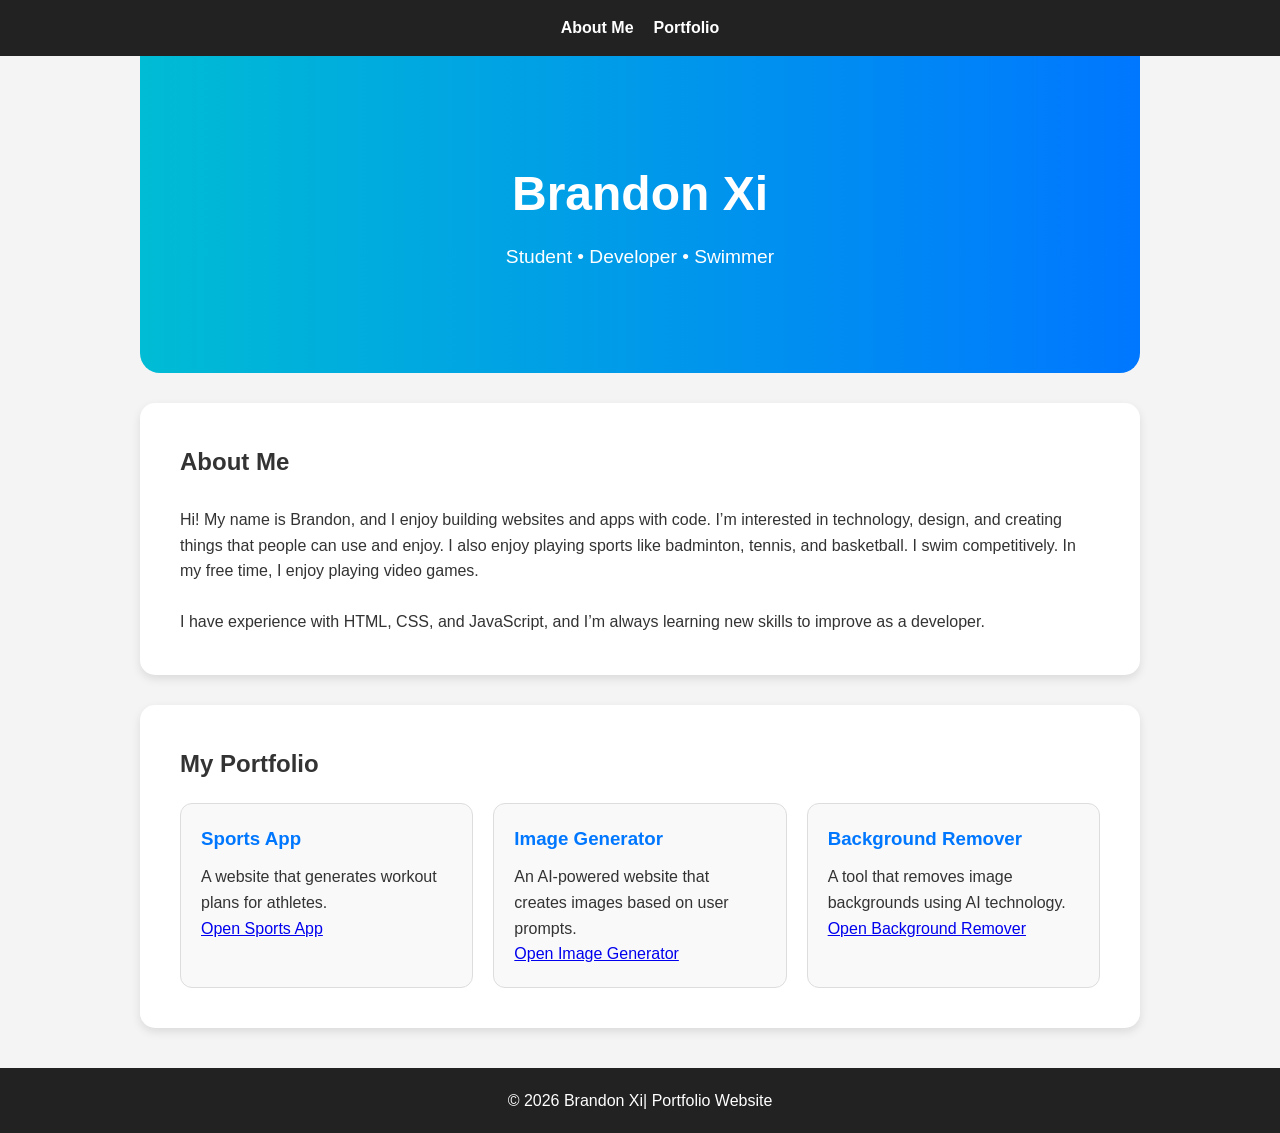
<file: index.html>
<!DOCTYPE html>
<html lang="en">
<head>
  <meta charset="UTF-8" />
  <meta name="viewport" content="width=device-width, initial-scale=1.0" />
  <title>My Portfolio Website</title>

  <style>
    * {
      margin: 0;
      padding: 0;
      box-sizing: border-box;
      font-family: Arial, sans-serif;
    }

    body {
      background-color: #f4f4f4;
      color: #333;
      line-height: 1.6;
    }

    nav {
      background: #222;
      padding: 15px;
      display: flex;
      justify-content: center;
      gap: 20px;
    }

    nav a {
      color: white;
      text-decoration: none;
      font-weight: bold;
      transition: 0.3s;
    }

    nav a:hover {
      color: #00bcd4;
    }

    section {
      padding: 60px 20px;
      max-width: 1000px;
      margin: auto;
    }

    .hero {
      text-align: center;
      padding: 100px 20px;
      background: linear-gradient(to right, #00bcd4, #0077ff);
      color: white;
      border-radius: 0 0 20px 20px;
    }

    .hero h1 {
      font-size: 3rem;
      margin-bottom: 10px;
    }

    .hero p {
      font-size: 1.2rem;
    }

    .about, .portfolio {
      background: white;
      margin-top: 30px;
      border-radius: 15px;
      padding: 40px;
      box-shadow: 0 4px 10px rgba(0,0,0,0.1);
    }

    .portfolio-grid {
      display: grid;
      grid-template-columns: repeat(auto-fit, minmax(250px, 1fr));
      gap: 20px;
      margin-top: 20px;
    }

    .project-card {
      background: #f9f9f9;
      padding: 20px;
      border-radius: 12px;
      transition: transform 0.3s;
      border: 1px solid #ddd;
    }

    .project-card:hover {
      transform: translateY(-5px);
    }

    .project-card h3 {
      margin-bottom: 10px;
      color: #0077ff;
    }

    footer {
      text-align: center;
      padding: 20px;
      margin-top: 40px;
      background: #222;
      color: white;
    }

    html {
      scroll-behavior: smooth;
    }
  </style>
</head>

<body>

  <!-- Navigation -->
  <nav>
    <a href="#about">About Me</a>
    <a href="#portfolio">Portfolio</a>
  </nav>

  <!-- Hero Section -->
  <section class="hero">
    <h1>Brandon Xi</h1>
    <p>Student • Developer • Swimmer</p>
  </section>

  <!-- About Me Section -->
  <section id="about" class="about">
    <h2>About Me</h2>
    <br>
    <p>
      Hi! My name is Brandon, and I enjoy building websites and apps with code. I’m interested in technology, design, and creating
      things that people can use and enjoy. I also enjoy playing sports like badminton, tennis, and basketball. I swim competitively. In my free time, I enjoy playing video games.
    </p>
    <br>
    <p>
      I have experience with HTML, CSS, and JavaScript, and I’m always learning
      new skills to improve as a developer.
    </p>
  </section>

  <!-- Portfolio Section -->
  <section id="portfolio" class="portfolio">
    <h2>My Portfolio</h2>

    <div class="portfolio-grid">

      <div class="project-card">
        <h3>Sports App</h3>
        <p>
          A website that generates workout plans for athletes.
        </p>
        <a href="Sports/sport.html">
          Open Sports App
        </a>
      </div>

      <div class="project-card">
        <h3>Image Generator</h3>
        <p>
          An AI-powered website that creates images based on user prompts.
        </p>
        <a href="image_generator/image_generator.html">
          Open Image Generator
        </a>
      </div>

      <div class="project-card">
        <h3>Background Remover</h3>
        <p>
          A tool that removes image backgrounds using AI technology.
        </p>
        <a href="Background_remover/Background.html">
          Open Background Remover
        </a>
      </div>

    </div>
  </section>

  <!-- Footer -->
  <footer>
    <p>© 2026 Brandon Xi| Portfolio Website</p>
  </footer>

</body>
</html>
</file>
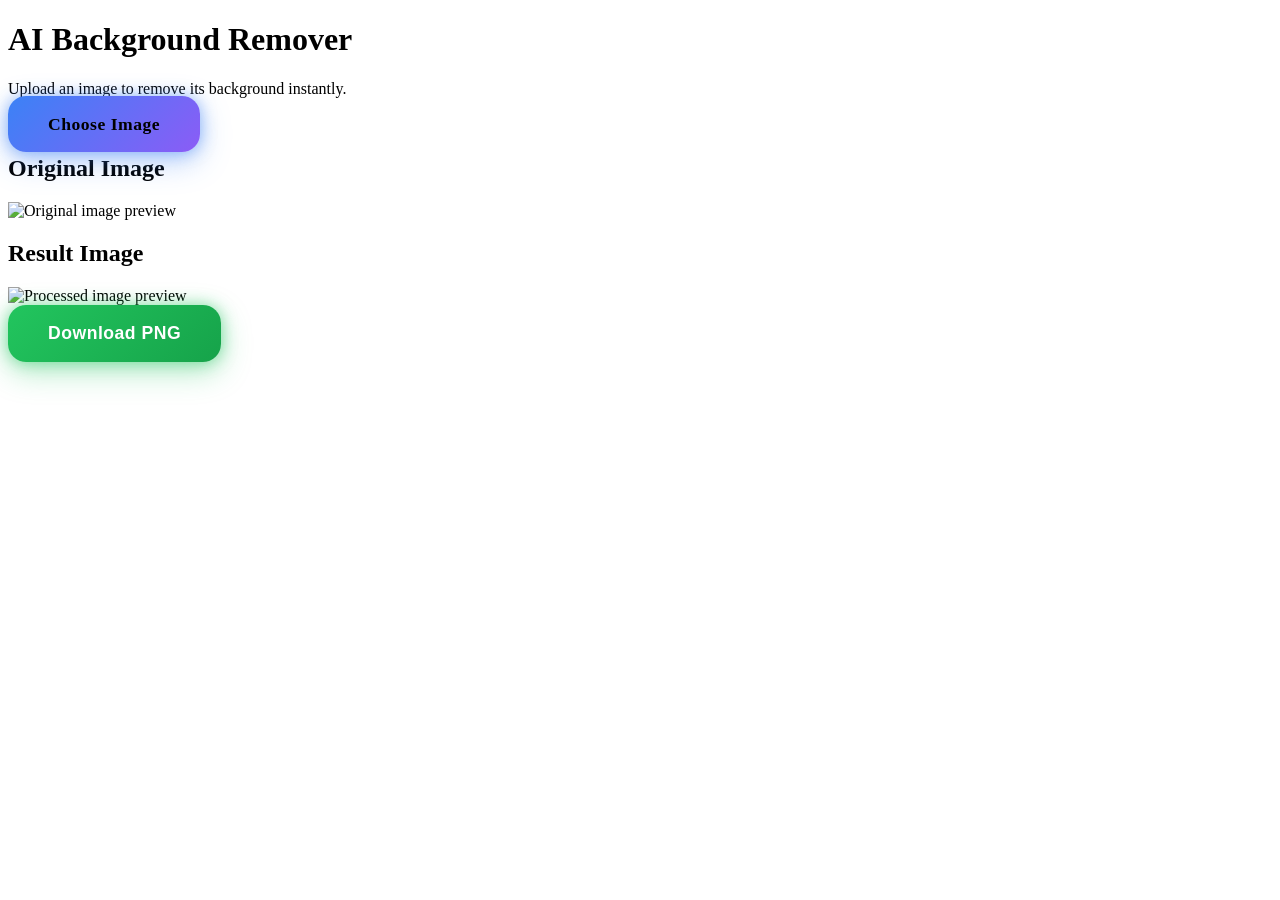
<file: Background_remover/Background.html>
<!DOCTYPE html>
<html lang="en">
<head>
  <meta charset="UTF-8" />
  <meta name="viewport" content="width=device-width, initial-scale=1.0"/>
  <title>Background Remover</title>

  <link rel="stylesheet" href="Background.css" />
</head>
<body>

  <div class="container">

    <h1>AI Background Remover</h1>
    <p class="subtitle">Upload an image to remove its background instantly.</p>

    <!-- Upload Area -->
    <div class="upload-area">

      <label class="upload-btn">
        Choose Image
        <input type="file" id="imageInput" accept="image/*" hidden />
      </label>

      <p id="status"></p>

    </div>

    <!-- Image Display Section -->
    <div class="image-section">

      <div class="image-box">
        <h2>Original Image</h2>
        <img id="originalImage" alt="Original image preview" />
      </div>

      <div class="image-box">
        <h2>Result Image</h2>
        <img id="resultImage" alt="Processed image preview" />
      </div>

    </div>

    <!-- Buttons -->
    <div class="buttons">
      <button id="downloadBtn">Download PNG</button>
    </div>

  </div>

  <!-- Popup Viewer -->
  <div class="popup" style="display:none;">
    <div class="popup-content">
      <span class="close-popup">&times;</span>
      <img id="popupImage" alt="Popup preview" />
    </div>
  </div>

  <script src="Background.js"></script>
</body>
</html>
</file>
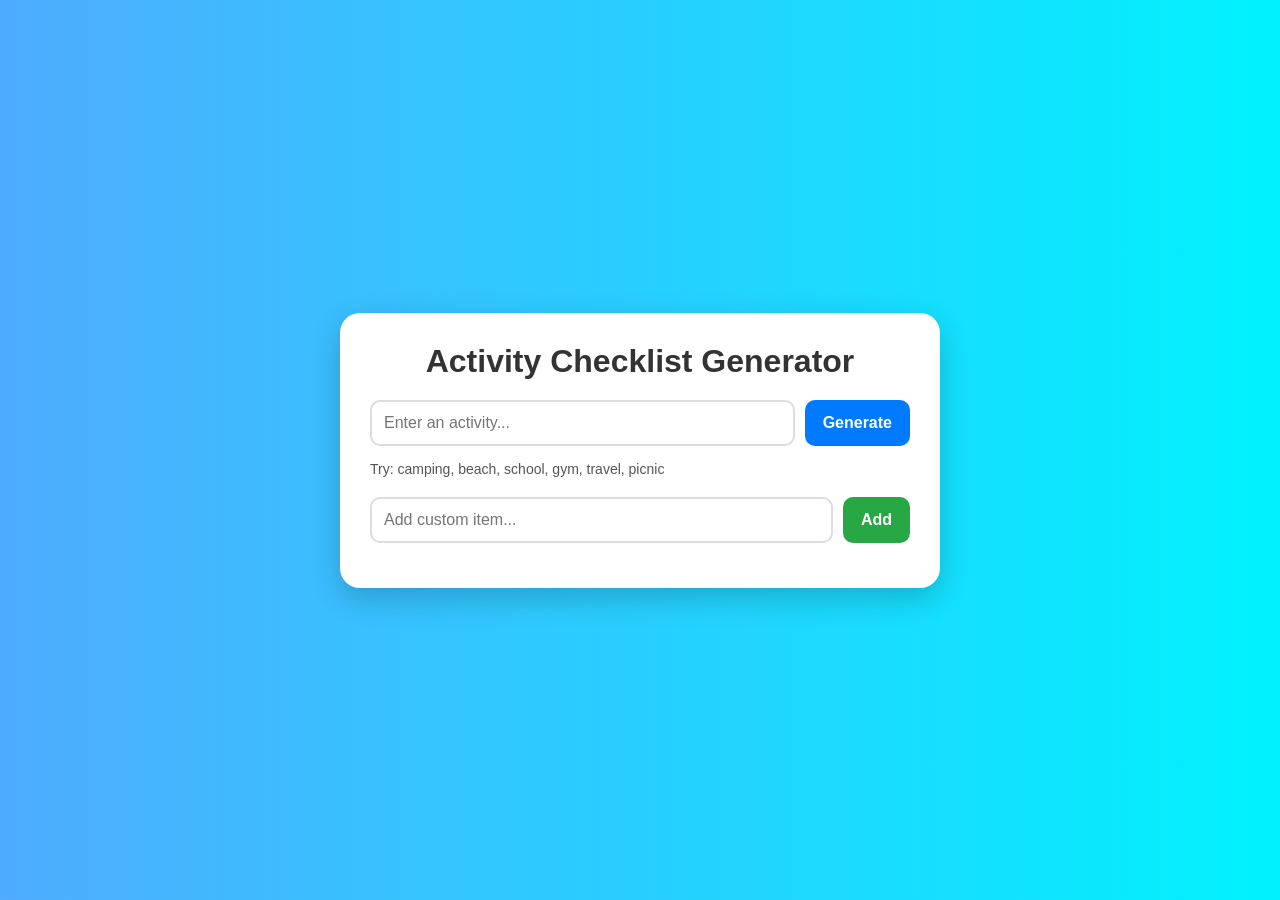
<file: Checklist/checklist.html>
<!DOCTYPE html>
<html lang="en">
<head>
  <meta charset="UTF-8" />
  <meta name="viewport" content="width=device-width, initial-scale=1.0" />
  <title>Activity Checklist Generator</title>

  <style>
    * {
      margin: 0;
      padding: 0;
      box-sizing: border-box;
      font-family: Arial, sans-serif;
    }

    body {
      background: linear-gradient(to right, #4facfe, #00f2fe);
      min-height: 100vh;
      display: flex;
      justify-content: center;
      align-items: center;
      padding: 20px;
    }

    .container {
      background: white;
      width: 100%;
      max-width: 600px;
      padding: 30px;
      border-radius: 20px;
      box-shadow: 0 10px 30px rgba(0,0,0,0.2);
    }

    h1 {
      text-align: center;
      margin-bottom: 20px;
      color: #333;
    }

    .input-section {
      display: flex;
      gap: 10px;
      margin-bottom: 15px;
    }

    input {
      flex: 1;
      padding: 12px;
      border: 2px solid #ddd;
      border-radius: 10px;
      font-size: 16px;
    }

    button {
      padding: 12px 18px;
      border: none;
      border-radius: 10px;
      cursor: pointer;
      font-size: 16px;
      font-weight: bold;
      transition: 0.3s;
    }

    .generate-btn {
      background: #007bff;
      color: white;
    }

    .generate-btn:hover {
      background: #0056b3;
    }

    .add-btn {
      background: #28a745;
      color: white;
    }

    .add-btn:hover {
      background: #1e7e34;
    }

    ul {
      list-style: none;
      margin-top: 20px;
    }

    li {
      background: #f5f5f5;
      padding: 12px;
      border-radius: 10px;
      margin-bottom: 10px;
      display: flex;
      justify-content: space-between;
      align-items: center;
    }

    .item-left {
      display: flex;
      align-items: center;
      gap: 10px;
    }

    .checked {
      text-decoration: line-through;
      color: gray;
    }

    .delete-btn {
      background: red;
      color: white;
      padding: 6px 10px;
      border-radius: 6px;
    }

    .delete-btn:hover {
      background: darkred;
    }

    .hint {
      color: #555;
      margin-bottom: 15px;
      font-size: 14px;
    }
  </style>
</head>
<body>

  <div class="container">
    <h1>Activity Checklist Generator</h1>

    <div class="input-section">
      <input type="text" id="activityInput" placeholder="Enter an activity...">
      <button class="generate-btn" onclick="generateChecklist()">Generate</button>
    </div>

    <p class="hint">
      Try: camping, beach, school, gym, travel, picnic
    </p>

    <ul id="checklist"></ul>

    <div class="input-section" style="margin-top:20px;">
      <input type="text" id="customItemInput" placeholder="Add custom item...">
      <button class="add-btn" onclick="addCustomItem()">Add</button>
    </div>
  </div>

  <script>
    const activityItems = {
      camping: [
        "Tent",
        "Sleeping Bag",
        "Flashlight",
        "Water Bottle",
        "Snacks",
        "First Aid Kit"
      ],
      beach: [
        "Towel",
        "Sunscreen",
        "Swimsuit",
        "Sunglasses",
        "Flip Flops",
        "Water Bottle"
      ],
      school: [
        "Notebook",
        "Laptop",
        "Pencils",
        "Backpack",
        "Charger"
      ],
      gym: [
        "Workout Clothes",
        "Sneakers",
        "Water Bottle",
        "Headphones",
        "Towel"
      ],
      travel: [
        "Passport/ID",
        "Phone Charger",
        "Wallet",
        "Tickets",
        "Clothes"
      ],
      picnic: [
        "Blanket",
        "Snacks",
        "Drinks",
        "Napkins",
        "Plates"
      ]
    };

    function generateChecklist() {
      const activity = document.getElementById("activityInput").value.toLowerCase().trim();
      const checklist = document.getElementById("checklist");

      checklist.innerHTML = "";

      let items = activityItems[activity];

      if (!items) {
        items = ["Phone", "Wallet", "Water Bottle"];
      }

      items.forEach(item => createChecklistItem(item));
    }

    function createChecklistItem(text) {
      const checklist = document.getElementById("checklist");

      const li = document.createElement("li");

      const leftDiv = document.createElement("div");
      leftDiv.className = "item-left";

      const checkbox = document.createElement("input");
      checkbox.type = "checkbox";

      const span = document.createElement("span");
      span.textContent = text;

      checkbox.addEventListener("change", () => {
        span.classList.toggle("checked");
      });

      leftDiv.appendChild(checkbox);
      leftDiv.appendChild(span);

      const deleteBtn = document.createElement("button");
      deleteBtn.textContent = "X";
      deleteBtn.className = "delete-btn";

      deleteBtn.onclick = () => {
        li.remove();
      };

      li.appendChild(leftDiv);
      li.appendChild(deleteBtn);

      checklist.appendChild(li);
    }

    function addCustomItem() {
      const input = document.getElementById("customItemInput");
      const text = input.value.trim();

      if (text !== "") {
        createChecklistItem(text);
        input.value = "";
      }
    }
  </script>

</body>
</html>
</file>
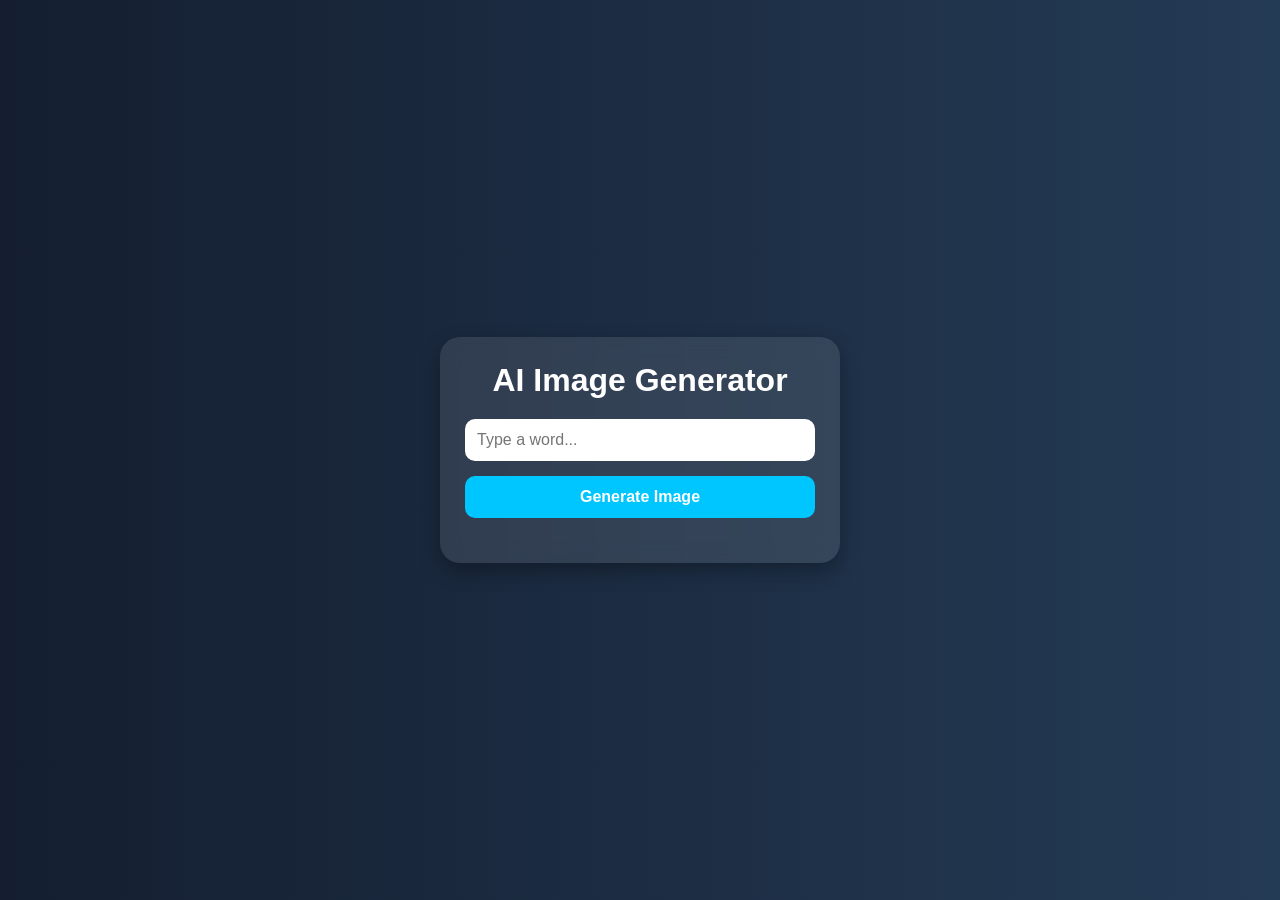
<file: image_generator/Image_generator.html>
<!DOCTYPE html>
<html lang="en">
<head>
  <meta charset="UTF-8" />
  <meta name="viewport" content="width=device-width, initial-scale=1.0"/>
  <title>AI Image Generator-new</title>

  <style>
    * {
      margin: 0;
      padding: 0;
      box-sizing: border-box;
      font-family: Arial, sans-serif;
    }

    body {
      background: linear-gradient(to right, #141e30, #243b55);
      min-height: 100vh;
      display: flex;
      justify-content: center;
      align-items: center;
      color: white;
    }

    .container {
      width: 400px;
      background: rgba(255,255,255,0.1);
      padding: 25px;
      border-radius: 20px;
      backdrop-filter: blur(10px);
      text-align: center;
      box-shadow: 0 8px 20px rgba(0,0,0,0.3);
    }

    h1 {
      margin-bottom: 20px;
    }

    input {
      width: 100%;
      padding: 12px;
      border-radius: 10px;
      border: none;
      outline: none;
      margin-bottom: 15px;
      font-size: 16px;
    }

    button {
      width: 100%;
      padding: 12px;
      border: none;
      border-radius: 10px;
      background: #00c6ff;
      color: white;
      font-size: 16px;
      font-weight: bold;
      cursor: pointer;
      transition: 0.3s;
    }

    button:hover {
      background: #0072ff;
    }

    .image-box {
      margin-top: 20px;
    }

    img {
      width: 100%;
      border-radius: 15px;
      display: none;
    }

    .loading {
      margin-top: 15px;
      display: none;
    }
  </style>
</head>
<body>

  <div class="container">
    <h1>AI Image Generator</h1>

    <input 
      type="text" 
      id="promptInput" 
      placeholder="Type a word..."
    />

    <button onclick="generateImage()">
      Generate Image
    </button>

    <div class="loading" id="loading">
      Generating image...
    </div>

    <div class="image-box">
      <img id="generatedImage" />
    </div>
  </div>

  <script>
    async function generateImage() {

      const prompt = document.getElementById("promptInput").value;

      const image = document.getElementById("generatedImage");
      const loading = document.getElementById("loading");

      if (prompt.trim() === "") {
        alert("Please enter a word");
        return;
      }

      loading.style.display = "block";
      image.style.display = "none";

      // FREE AI IMAGE API
      const imageUrl =
        `https://image.pollinations.ai/prompt/${encodeURIComponent(prompt)}`;

      // Simulate loading
      setTimeout(() => {
        image.src = imageUrl;

        image.onload = () => {
          loading.style.display = "none";
          image.style.display = "block";
        };

      }, 1000);
    }
  </script>

</body>
</html>
</file>
<file: Background_remover/Background.css>
.upload-btn,
#downloadBtn {
  position: relative;
  overflow: hidden;
  padding: 18px 40px;
  font-size: 1.1rem;
  font-weight: 700;
  border-radius: 18px;
  border: none;
  cursor: pointer;
  transition: all 0.3s ease;
  letter-spacing: 0.5px;
}

/* Upload Button */
.upload-btn {
  background: linear-gradient(135deg, #3b82f6, #8b5cf6);
  box-shadow:
    0 0 15px rgba(59,130,246,0.5),
    0 10px 30px rgba(59,130,246,0.35);
}

.upload-btn:hover {
  transform: translateY(-4px) scale(1.05);
  box-shadow:
    0 0 25px rgba(59,130,246,0.8),
    0 15px 40px rgba(59,130,246,0.45);
}

/* Download Button */
#downloadBtn {
  background: linear-gradient(135deg, #22c55e, #16a34a);
  color: white;
  box-shadow:
    0 0 15px rgba(34,197,94,0.5),
    0 10px 30px rgba(34,197,94,0.35);
}

#downloadBtn:hover {
  transform: translateY(-4px) scale(1.05);
  box-shadow:
    0 0 25px rgba(34,197,94,0.8),
    0 15px 40px rgba(34,197,94,0.45);
}

/* Shine Animation */
.upload-btn::before,
#downloadBtn::before {
  content: "";
  position: absolute;
  top: 0;
  left: -120%;
  width: 80%;
  height: 100%;
  background: rgba(255,255,255,0.25);
  transform: skewX(-25deg);
  transition: 0.7s;
}

.upload-btn:hover::before,
#downloadBtn:hover::before {
  left: 130%;
}

/* Click Animation */
.upload-btn:active,
#downloadBtn:active {
  transform: scale(0.96);
}
</file>
